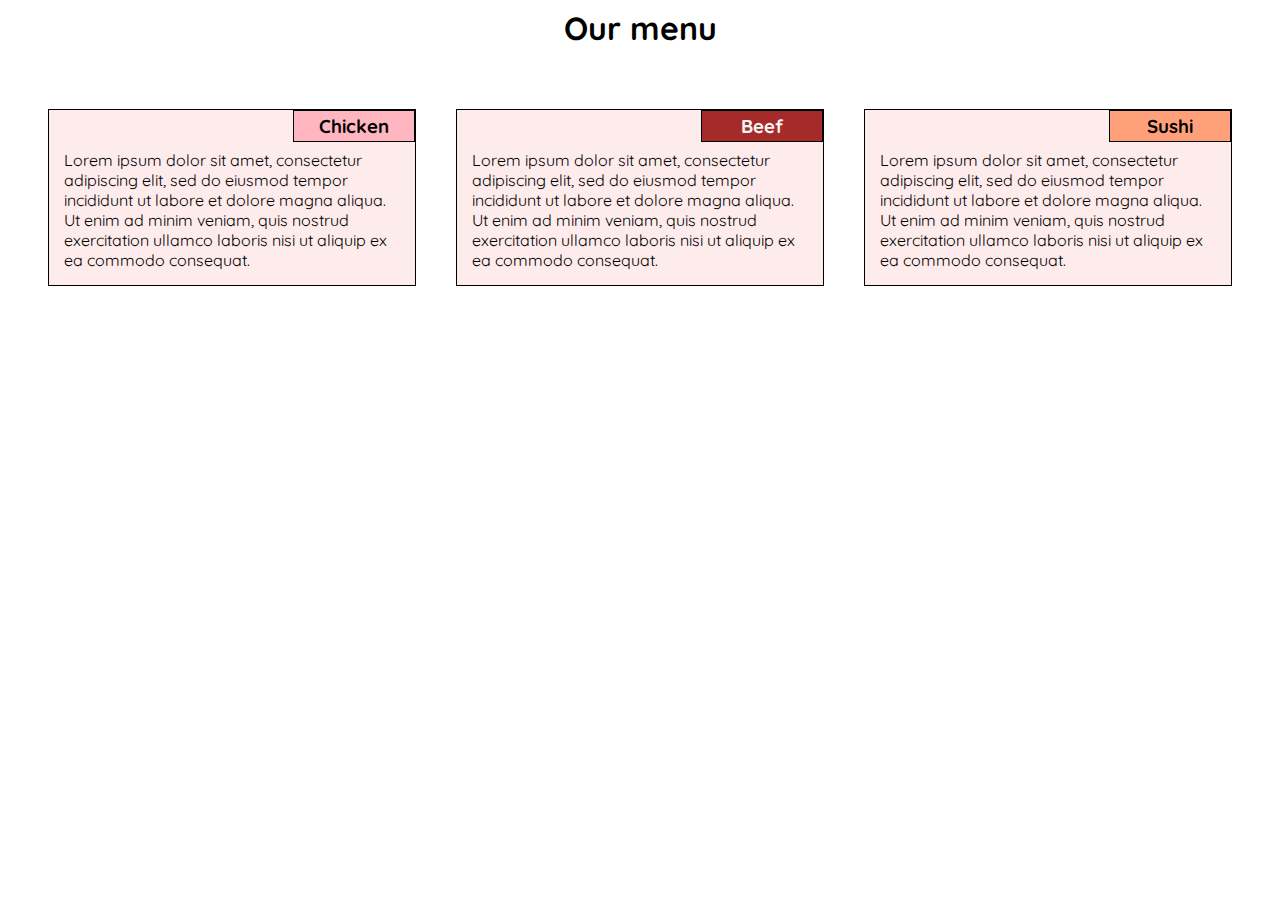
<file: module2-solution/index.html>
<html lang="en">
<head>
    <meta charset="UTF-8">
    <meta http-equiv="X-UA-Compatible" content="IE=edge">
    <meta name="viewport" content="width=device-width, initial-scale=1.0">
    <title>Solution for Module 2</title>
    <link rel = "stylesheet" href="./css/style.css">
</head>
<body>
     <div class="page-wrapper">
         <div class="header-wrapper">
             <header>
                 <h1><strong>Our menu</strong></h1>
             </header>
         </div>
         <div class="content-wrapper">
             <main class = "raw">
                 <div class="section-wrapper col-lg-4 col-md-6 col-sm-12" id = "chicken">
                     <div class="section-content">
                        <div class="section-title"><h3>Chicken</h3></div>
                        <section >
                            <p>
                                Lorem ipsum dolor sit amet, consectetur adipiscing elit, sed do eiusmod tempor 
                                incididunt ut labore et dolore magna aliqua. Ut enim ad minim veniam, quis nostrud 
                                exercitation ullamco laboris nisi ut aliquip ex ea commodo consequat. 
                            </p>
                        </section>
                    </div>
                 </div>

                 <div class="section-wrapper col-lg-4 col-md-6 col-sm-12" id = "beef">
                    <div class="section-content">
                        <div class="section-title"><h3>Beef</h3></div>
                        <section >
                            <p>
                                Lorem ipsum dolor sit amet, consectetur adipiscing elit, sed do eiusmod tempor 
                                incididunt ut labore et dolore magna aliqua. Ut enim ad minim veniam, quis nostrud 
                                exercitation ullamco laboris nisi ut aliquip ex ea commodo consequat. 
                            </p>
                        </section>
                    </div>
                 </div>

                 <div class="section-wrapper col-lg-4 col-md-12 col-sm-12" id = "sushi">
                    <div class="section-content">
                        <div class="section-title"><h3>Sushi</h3></div>
                        <section >
                            <p>
                                Lorem ipsum dolor sit amet, consectetur adipiscing elit, sed do eiusmod tempor 
                                incididunt ut labore et dolore magna aliqua. Ut enim ad minim veniam, quis nostrud 
                                exercitation ullamco laboris nisi ut aliquip ex ea commodo consequat. 
                            </p>
                        </section>
                    </div>
                 </div>
             </main>
         </div>
     </div>
</body>
</html>
</file>
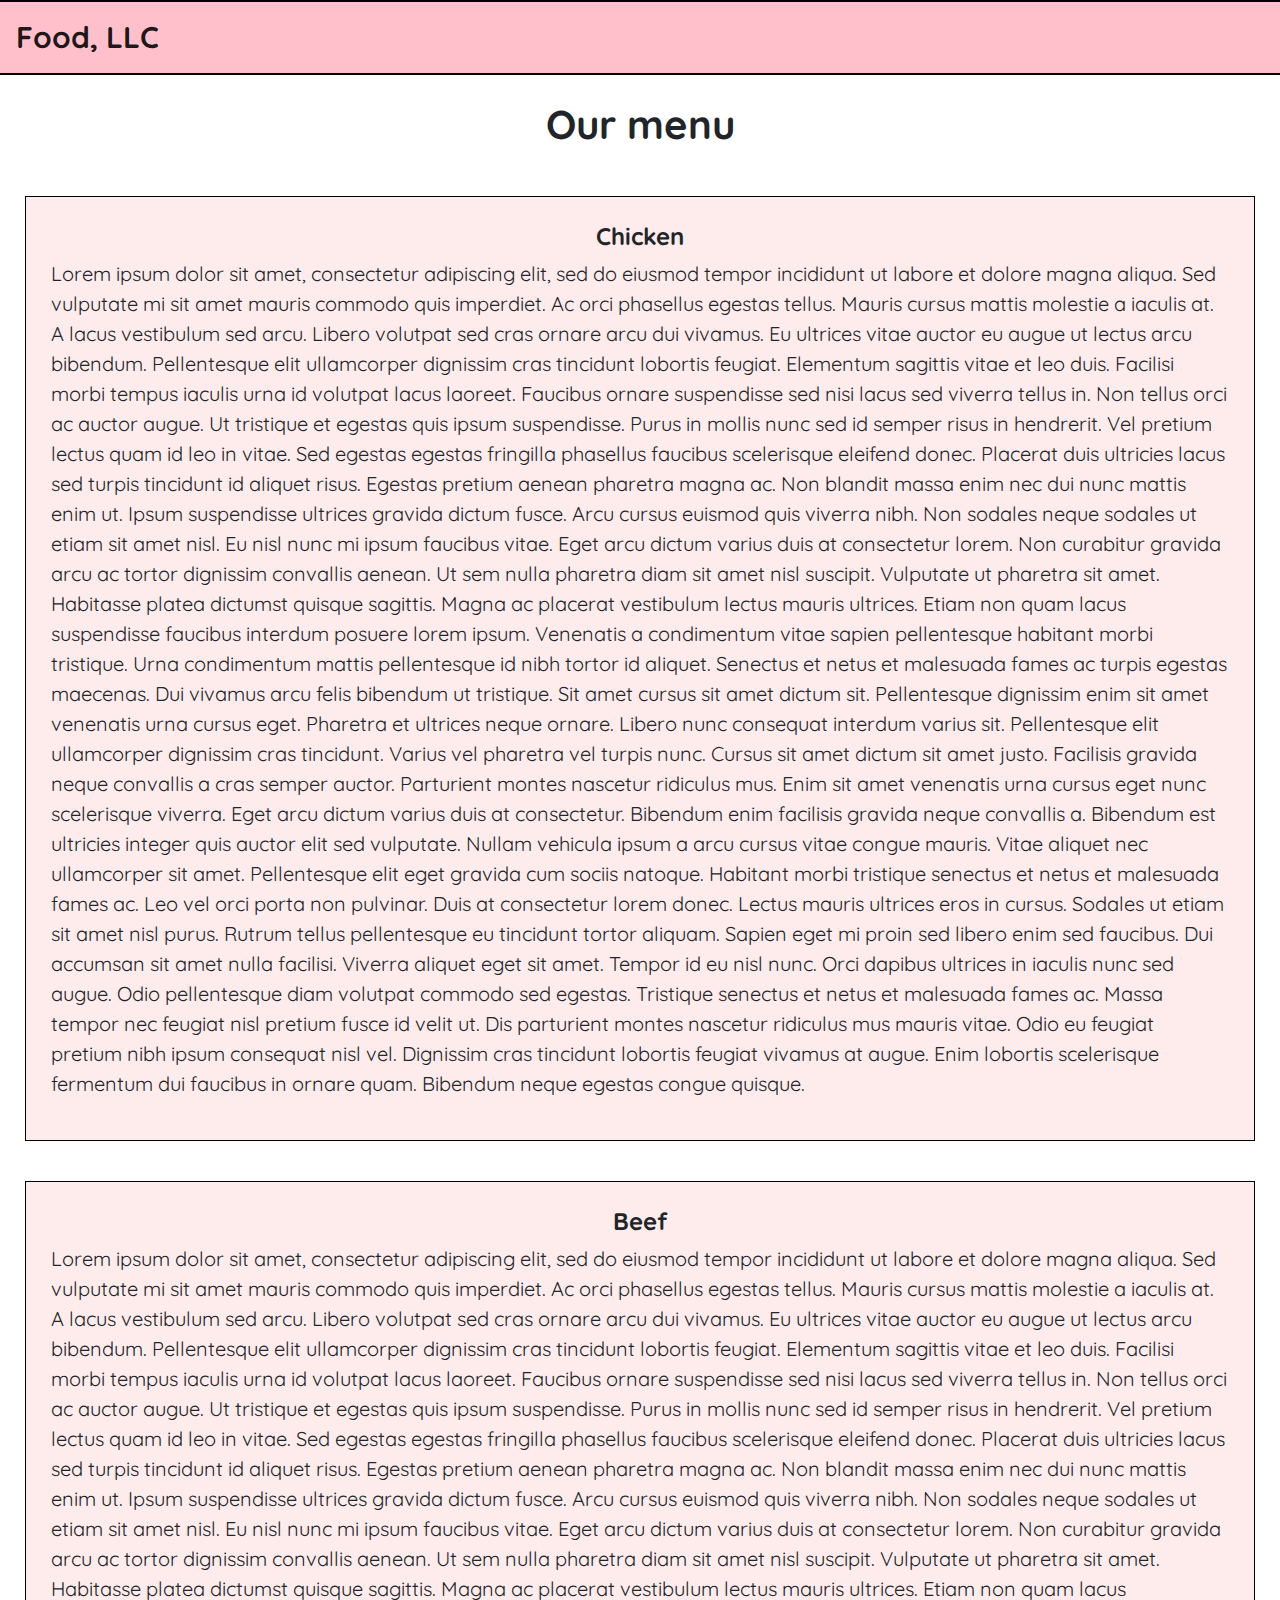
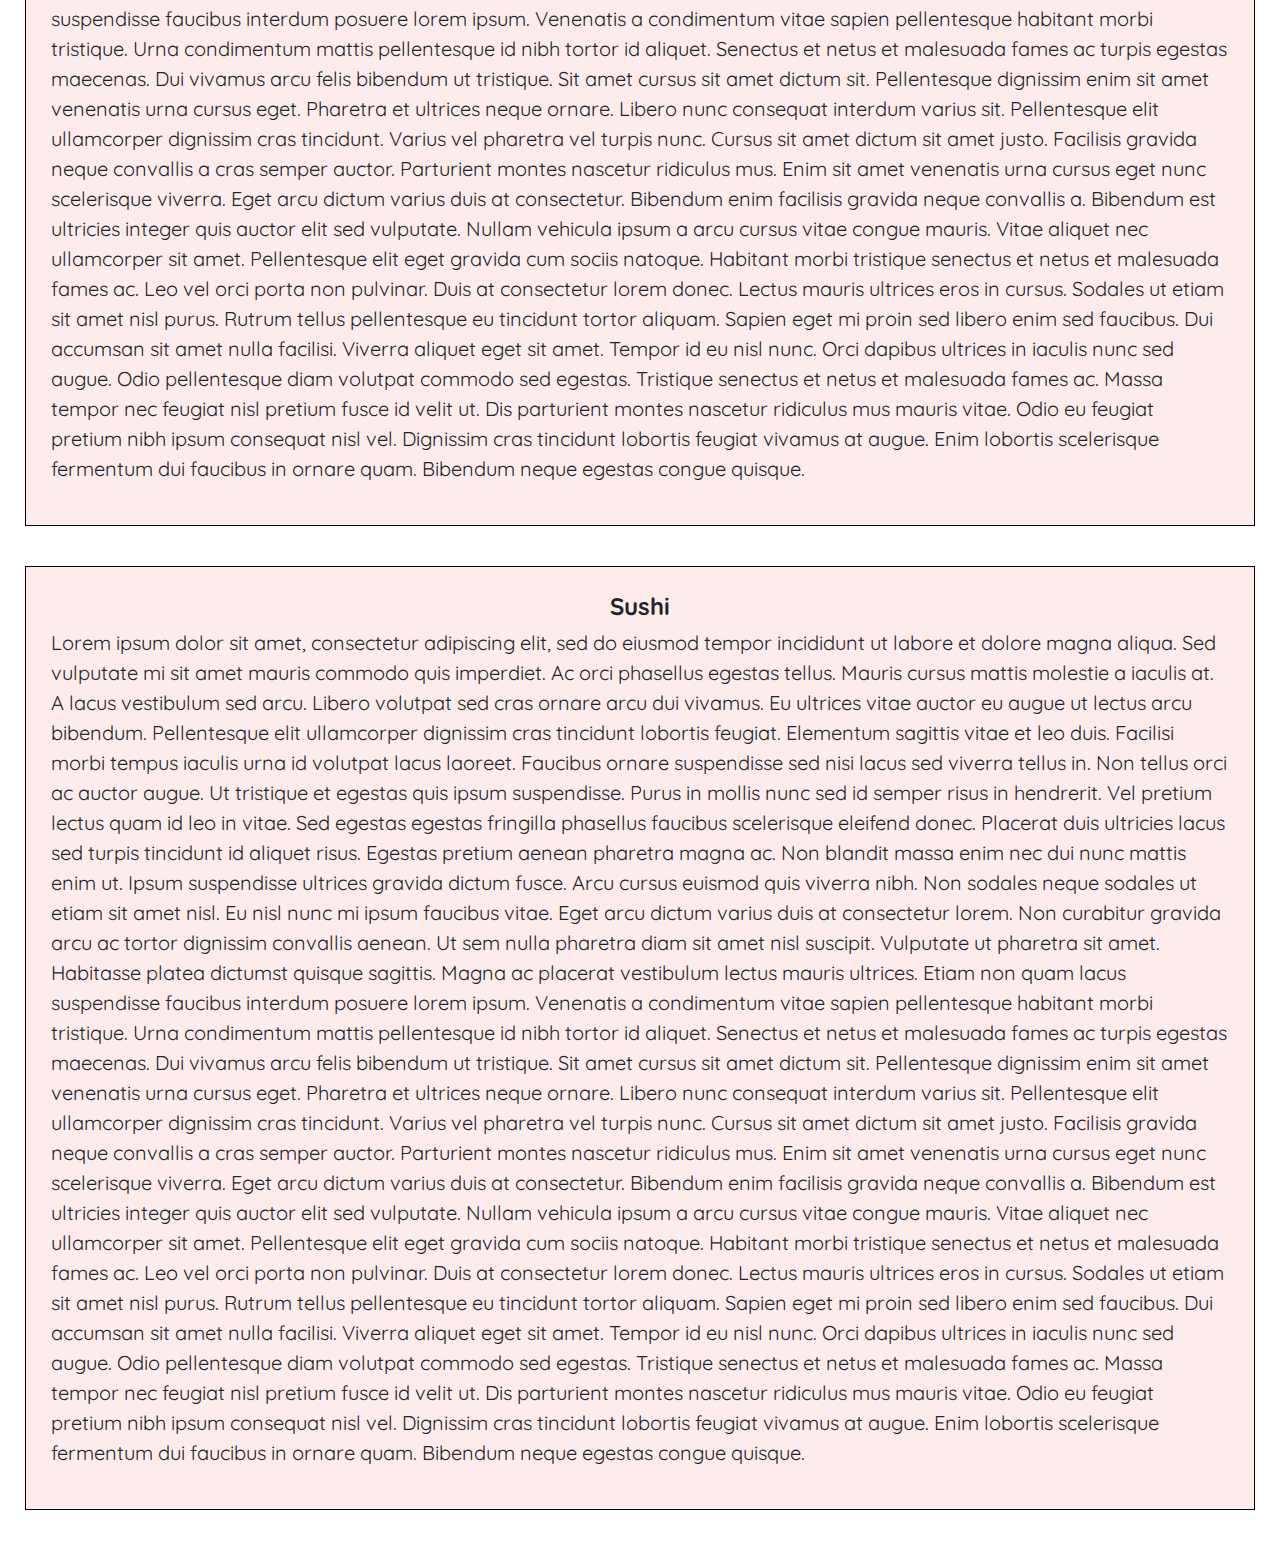
<file: module3-solution/index.html>
<html lang="en">
<head>
    <meta charset="UTF-8">
    <meta http-equiv="X-UA-Compatible" content="IE=edge">
    <meta name="viewport" content="width=device-width, initial-scale=1.0">
    <title>Solution for Module 3</title>
    <link rel="stylesheet" href="./css/bootstrap.min.css">
    <link rel = "stylesheet" href="./css/style.css">
</head>
<body>
     <div class="page-wrapper">

        <header>
            <nav class="navbar navbar-expand-sm navbar-light">
                <span class="navbar-brand"><strong>Food, LLC</strong></span>
                <button class="navbar-toggler" type="button" data-toggle="collapse" data-target="#navbar" aria-controls="navbarSupportedContent" aria-expanded="false" aria-label="Toggle navigation">
                    <span class="navbar-toggler-icon"></span>
                  </button>
                  <div class="collapse navbar-collapse mr-auto text-center" id="navbar">
                    <ul class="navbar-nav">
                      <li class="nav-item">
                      <a class="nav-link d-block d-sm-none" href="#">Chicken</a>
                      </li>
                      <li class="divider"><hr></li>
                      <li class="nav-item">
                      <a class="nav-link d-block d-sm-none" href="#">Beef</a>
                      </li>
                      <li class="divider"><hr></li>
                      <li class="nav-item">
                      <a class="nav-link d-block d-sm-none" href="#">Sushi</a>
                      </li>
                      <li class="divider"><hr></li>
                    </ul>
                  </div>
            </nav>
        </header>
       

         <div class="header-wrapper">
            <h1 class = "text-center"><strong>Our menu</strong></h1>             
         </div>
         <div class="content-wrapper">
             <main class = "row">
                 <div class="section-wrapper col-xs-12" id = "chicken">
                     <div class="section-content">
                        <section >
                            <h4 class="text-center font-weight-bold">Chicken</h4>
                            <p>
                                Lorem ipsum dolor sit amet, consectetur adipiscing elit, sed do eiusmod tempor incididunt 
                                ut labore et dolore magna aliqua. Sed vulputate mi sit amet mauris commodo quis imperdiet. 
                                Ac orci phasellus egestas tellus. Mauris cursus mattis molestie a iaculis at. A lacus 
                                vestibulum sed arcu. Libero volutpat sed cras ornare arcu dui vivamus. Eu ultrices vitae 
                                auctor eu augue ut lectus arcu bibendum. Pellentesque elit ullamcorper dignissim cras 
                                tincidunt lobortis feugiat. Elementum sagittis vitae et leo duis. Facilisi morbi tempus 
                                iaculis urna id volutpat lacus laoreet. Faucibus ornare suspendisse sed nisi lacus sed 
                                viverra tellus in. Non tellus orci ac auctor augue. Ut tristique et egestas quis ipsum 
                                suspendisse. Purus in mollis nunc sed id semper risus in hendrerit. Vel pretium lectus 
                                quam id leo in vitae. Sed egestas egestas fringilla phasellus faucibus scelerisque 
                                eleifend donec. Placerat duis ultricies lacus sed turpis tincidunt id aliquet risus. 
                                Egestas pretium aenean pharetra magna ac. Non blandit massa enim nec dui nunc mattis 
                                enim ut. Ipsum suspendisse ultrices gravida dictum fusce. Arcu cursus euismod quis 
                                viverra nibh. Non sodales neque sodales ut etiam sit amet nisl. Eu nisl nunc mi ipsum 
                                faucibus vitae. Eget arcu dictum varius duis at consectetur lorem. Non curabitur
                                 gravida arcu ac tortor dignissim convallis aenean. Ut sem nulla pharetra diam sit 
                                 amet nisl suscipit. Vulputate ut pharetra sit amet. Habitasse platea dictumst quisque 
                                 sagittis. Magna ac placerat vestibulum lectus mauris ultrices. Etiam non quam lacus 
                                 suspendisse faucibus interdum posuere lorem ipsum. Venenatis a condimentum vitae sapien 
                                 pellentesque habitant morbi tristique. Urna condimentum mattis pellentesque id nibh 
                                 tortor id aliquet. Senectus et netus et malesuada fames ac turpis egestas maecenas. 
                                 Dui vivamus arcu felis bibendum ut tristique. Sit amet cursus sit amet dictum sit. 
                                 Pellentesque dignissim enim sit amet venenatis urna cursus eget. Pharetra et ultrices 
                                 neque ornare. Libero nunc consequat interdum varius sit. Pellentesque elit ullamcorper 
                                 dignissim cras tincidunt. Varius vel pharetra vel turpis nunc. Cursus sit amet dictum 
                                 sit amet justo. Facilisis gravida neque convallis a cras semper auctor. Parturient 
                                 montes nascetur ridiculus mus. Enim sit amet venenatis urna cursus eget nunc scelerisque 
                                 viverra. Eget arcu dictum varius duis at consectetur. Bibendum enim facilisis gravida 
                                 neque convallis a. Bibendum est ultricies integer quis auctor elit sed vulputate. 
                                 Nullam vehicula ipsum a arcu cursus vitae congue mauris. Vitae aliquet nec ullamcorper 
                                 sit amet. Pellentesque elit eget gravida cum sociis natoque. Habitant morbi tristique 
                                 senectus et netus et malesuada fames ac. Leo vel orci porta non pulvinar. Duis at 
                                 consectetur lorem donec. Lectus mauris ultrices eros in cursus. Sodales ut etiam sit 
                                 amet nisl purus. Rutrum tellus pellentesque eu tincidunt tortor aliquam. Sapien eget 
                                 mi proin sed libero enim sed faucibus. Dui accumsan sit amet nulla facilisi. Viverra 
                                 aliquet eget sit amet. Tempor id eu nisl nunc. Orci dapibus ultrices in iaculis nunc 
                                 sed augue. Odio pellentesque diam volutpat commodo sed egestas. Tristique senectus et 
                                 netus et malesuada fames ac. Massa tempor nec feugiat nisl pretium fusce id velit ut. 
                                 Dis parturient montes nascetur ridiculus mus mauris vitae. Odio eu feugiat pretium nibh 
                                 ipsum consequat nisl vel. Dignissim cras tincidunt lobortis feugiat vivamus at augue. 
                                 Enim lobortis scelerisque fermentum dui faucibus in ornare quam. Bibendum neque egestas 
                                 congue quisque.
                            </p>
                        </section>
                    </div>
                 </div>

                 <div class="section-wrapper col-xs-12" id = "beef">
                    <div class="section-content">
                        <section >
                            <h4 class="text-center font-weight-bold">Beef</h4>
                            <p>
                                Lorem ipsum dolor sit amet, consectetur adipiscing elit, sed do eiusmod tempor incididunt 
                                ut labore et dolore magna aliqua. Sed vulputate mi sit amet mauris commodo quis imperdiet. 
                                Ac orci phasellus egestas tellus. Mauris cursus mattis molestie a iaculis at. A lacus 
                                vestibulum sed arcu. Libero volutpat sed cras ornare arcu dui vivamus. Eu ultrices vitae 
                                auctor eu augue ut lectus arcu bibendum. Pellentesque elit ullamcorper dignissim cras 
                                tincidunt lobortis feugiat. Elementum sagittis vitae et leo duis. Facilisi morbi tempus 
                                iaculis urna id volutpat lacus laoreet. Faucibus ornare suspendisse sed nisi lacus sed 
                                viverra tellus in. Non tellus orci ac auctor augue. Ut tristique et egestas quis ipsum 
                                suspendisse. Purus in mollis nunc sed id semper risus in hendrerit. Vel pretium lectus 
                                quam id leo in vitae. Sed egestas egestas fringilla phasellus faucibus scelerisque 
                                eleifend donec. Placerat duis ultricies lacus sed turpis tincidunt id aliquet risus. 
                                Egestas pretium aenean pharetra magna ac. Non blandit massa enim nec dui nunc mattis 
                                enim ut. Ipsum suspendisse ultrices gravida dictum fusce. Arcu cursus euismod quis 
                                viverra nibh. Non sodales neque sodales ut etiam sit amet nisl. Eu nisl nunc mi ipsum 
                                faucibus vitae. Eget arcu dictum varius duis at consectetur lorem. Non curabitur
                                 gravida arcu ac tortor dignissim convallis aenean. Ut sem nulla pharetra diam sit 
                                 amet nisl suscipit. Vulputate ut pharetra sit amet. Habitasse platea dictumst quisque 
                                 sagittis. Magna ac placerat vestibulum lectus mauris ultrices. Etiam non quam lacus 
                                 suspendisse faucibus interdum posuere lorem ipsum. Venenatis a condimentum vitae sapien 
                                 pellentesque habitant morbi tristique. Urna condimentum mattis pellentesque id nibh 
                                 tortor id aliquet. Senectus et netus et malesuada fames ac turpis egestas maecenas. 
                                 Dui vivamus arcu felis bibendum ut tristique. Sit amet cursus sit amet dictum sit. 
                                 Pellentesque dignissim enim sit amet venenatis urna cursus eget. Pharetra et ultrices 
                                 neque ornare. Libero nunc consequat interdum varius sit. Pellentesque elit ullamcorper 
                                 dignissim cras tincidunt. Varius vel pharetra vel turpis nunc. Cursus sit amet dictum 
                                 sit amet justo. Facilisis gravida neque convallis a cras semper auctor. Parturient 
                                 montes nascetur ridiculus mus. Enim sit amet venenatis urna cursus eget nunc scelerisque 
                                 viverra. Eget arcu dictum varius duis at consectetur. Bibendum enim facilisis gravida 
                                 neque convallis a. Bibendum est ultricies integer quis auctor elit sed vulputate. 
                                 Nullam vehicula ipsum a arcu cursus vitae congue mauris. Vitae aliquet nec ullamcorper 
                                 sit amet. Pellentesque elit eget gravida cum sociis natoque. Habitant morbi tristique 
                                 senectus et netus et malesuada fames ac. Leo vel orci porta non pulvinar. Duis at 
                                 consectetur lorem donec. Lectus mauris ultrices eros in cursus. Sodales ut etiam sit 
                                 amet nisl purus. Rutrum tellus pellentesque eu tincidunt tortor aliquam. Sapien eget 
                                 mi proin sed libero enim sed faucibus. Dui accumsan sit amet nulla facilisi. Viverra 
                                 aliquet eget sit amet. Tempor id eu nisl nunc. Orci dapibus ultrices in iaculis nunc 
                                 sed augue. Odio pellentesque diam volutpat commodo sed egestas. Tristique senectus et 
                                 netus et malesuada fames ac. Massa tempor nec feugiat nisl pretium fusce id velit ut. 
                                 Dis parturient montes nascetur ridiculus mus mauris vitae. Odio eu feugiat pretium nibh 
                                 ipsum consequat nisl vel. Dignissim cras tincidunt lobortis feugiat vivamus at augue. 
                                 Enim lobortis scelerisque fermentum dui faucibus in ornare quam. Bibendum neque egestas 
                                 congue quisque.
                            </p>
                        </section>
                    </div>
                 </div>

                 <div class="section-wrapper col-xs-12" id = "sushi">
                    <div class="section-content">
                        <section >
                            <h4 class="text-center font-weight-bold">Sushi</h4>
                            <p>
                                Lorem ipsum dolor sit amet, consectetur adipiscing elit, sed do eiusmod tempor incididunt 
                                ut labore et dolore magna aliqua. Sed vulputate mi sit amet mauris commodo quis imperdiet. 
                                Ac orci phasellus egestas tellus. Mauris cursus mattis molestie a iaculis at. A lacus 
                                vestibulum sed arcu. Libero volutpat sed cras ornare arcu dui vivamus. Eu ultrices vitae 
                                auctor eu augue ut lectus arcu bibendum. Pellentesque elit ullamcorper dignissim cras 
                                tincidunt lobortis feugiat. Elementum sagittis vitae et leo duis. Facilisi morbi tempus 
                                iaculis urna id volutpat lacus laoreet. Faucibus ornare suspendisse sed nisi lacus sed 
                                viverra tellus in. Non tellus orci ac auctor augue. Ut tristique et egestas quis ipsum 
                                suspendisse. Purus in mollis nunc sed id semper risus in hendrerit. Vel pretium lectus 
                                quam id leo in vitae. Sed egestas egestas fringilla phasellus faucibus scelerisque 
                                eleifend donec. Placerat duis ultricies lacus sed turpis tincidunt id aliquet risus. 
                                Egestas pretium aenean pharetra magna ac. Non blandit massa enim nec dui nunc mattis 
                                enim ut. Ipsum suspendisse ultrices gravida dictum fusce. Arcu cursus euismod quis 
                                viverra nibh. Non sodales neque sodales ut etiam sit amet nisl. Eu nisl nunc mi ipsum 
                                faucibus vitae. Eget arcu dictum varius duis at consectetur lorem. Non curabitur
                                 gravida arcu ac tortor dignissim convallis aenean. Ut sem nulla pharetra diam sit 
                                 amet nisl suscipit. Vulputate ut pharetra sit amet. Habitasse platea dictumst quisque 
                                 sagittis. Magna ac placerat vestibulum lectus mauris ultrices. Etiam non quam lacus 
                                 suspendisse faucibus interdum posuere lorem ipsum. Venenatis a condimentum vitae sapien 
                                 pellentesque habitant morbi tristique. Urna condimentum mattis pellentesque id nibh 
                                 tortor id aliquet. Senectus et netus et malesuada fames ac turpis egestas maecenas. 
                                 Dui vivamus arcu felis bibendum ut tristique. Sit amet cursus sit amet dictum sit. 
                                 Pellentesque dignissim enim sit amet venenatis urna cursus eget. Pharetra et ultrices 
                                 neque ornare. Libero nunc consequat interdum varius sit. Pellentesque elit ullamcorper 
                                 dignissim cras tincidunt. Varius vel pharetra vel turpis nunc. Cursus sit amet dictum 
                                 sit amet justo. Facilisis gravida neque convallis a cras semper auctor. Parturient 
                                 montes nascetur ridiculus mus. Enim sit amet venenatis urna cursus eget nunc scelerisque 
                                 viverra. Eget arcu dictum varius duis at consectetur. Bibendum enim facilisis gravida 
                                 neque convallis a. Bibendum est ultricies integer quis auctor elit sed vulputate. 
                                 Nullam vehicula ipsum a arcu cursus vitae congue mauris. Vitae aliquet nec ullamcorper 
                                 sit amet. Pellentesque elit eget gravida cum sociis natoque. Habitant morbi tristique 
                                 senectus et netus et malesuada fames ac. Leo vel orci porta non pulvinar. Duis at 
                                 consectetur lorem donec. Lectus mauris ultrices eros in cursus. Sodales ut etiam sit 
                                 amet nisl purus. Rutrum tellus pellentesque eu tincidunt tortor aliquam. Sapien eget 
                                 mi proin sed libero enim sed faucibus. Dui accumsan sit amet nulla facilisi. Viverra 
                                 aliquet eget sit amet. Tempor id eu nisl nunc. Orci dapibus ultrices in iaculis nunc 
                                 sed augue. Odio pellentesque diam volutpat commodo sed egestas. Tristique senectus et 
                                 netus et malesuada fames ac. Massa tempor nec feugiat nisl pretium fusce id velit ut. 
                                 Dis parturient montes nascetur ridiculus mus mauris vitae. Odio eu feugiat pretium nibh 
                                 ipsum consequat nisl vel. Dignissim cras tincidunt lobortis feugiat vivamus at augue. 
                                 Enim lobortis scelerisque fermentum dui faucibus in ornare quam. Bibendum neque egestas 
                                 congue quisque.
                            </p>
                        </section>
                    </div>
                 </div>
             </main>
         </div>
     </div>

     <script src="js/jquery-1.11.3.min.js"></script>
     <script src="js/bootstrap.min.js"></script>
</body>
</html>
</file>
<file: module2-solution/css/style.css>
/* desktop 992px and more 

tablet 768px and 991px 

mobile 767px and less  */

@import url('https://fonts.googleapis.com/css2?family=Quicksand&display=swap');

body{
    font-family: 'Quicksand', sans-serif;

}

.content-wrapper{
    padding: 20px;
}

header{
    text-align: center;
}

.section-wrapper{
    box-sizing: border-box;
}

.section-content{
    background-color: rgb(254, 236, 236);
    border: 1px solid black;
    margin: 20px;
    position: relative;
    box-sizing: border-box;
   
}

.section-content p{
    margin: 40px 15px 15px 15px;
}

.section-title{
    position: absolute;
    border: 1px solid black;
    width:120px;
    text-align: center;
    top:0;
    right: 0;
}

h3{
    margin: 3px;
}

#chicken .section-title{
    background-color: lightpink;
}

#beef .section-title{
    background-color: brown;
    color:whitesmoke;
}

#sushi .section-title{
    background-color: lightsalmon;
}



/* Simple Responsive Framework. */
.row {
    width: 100%;
}
  
  /********** Large devices only **********/
  @media (min-width: 992px) {
    .col-lg-1, .col-lg-2, .col-lg-3, .col-lg-4, .col-lg-5, .col-lg-6, .col-lg-7, .col-lg-8, .col-lg-9, .col-lg-10, .col-lg-11, .col-lg-12 {
      float: left;
    }
    .col-lg-1 {
      width: 8.33%;
    }
    .col-lg-2 {
      width: 16.66%;
    }
    .col-lg-3 {
      width: 25%;
    }
    .col-lg-4 {
      width: 33.33%;
    }
    .col-lg-5 {
      width: 41.66%;
    }
    .col-lg-6 {
      width: 50%;
    }
    .col-lg-7 {
      width: 58.33%;
    }
    .col-lg-8 {
      width: 66.66%;
    }
    .col-lg-9 {
      width: 74.99%;
    }
    .col-lg-10 {
      width: 83.33%;
    }
    .col-lg-11 {
      width: 91.66%;
    }
    .col-lg-12 {
      width: 100%;
    }
  }
 
  /********** Medium devices only **********/
  @media (min-width: 768px) and (max-width: 991px) {
    .col-md-1, .col-md-2, .col-md-3, .col-md-4, .col-md-5, .col-md-6, .col-md-7, .col-md-8, .col-md-9, .col-md-10, .col-md-11, .col-md-12 {
      float: left;
    }
    .col-md-1 {
      width: 8.33%;
    }
    .col-md-2 {
      width: 16.66%;
    }
    .col-md-3 {
      width: 25%;
    }
    .col-md-4 {
      width: 33.33%;
    }
    .col-md-5 {
      width: 41.66%;
    }
    .col-md-6 {
      width: 50%;
    }
    .col-md-7 {
      width: 58.33%;
    }
    .col-md-8 {
      width: 66.66%;
    }
    .col-md-9 {
      width: 74.99%;
    }
    .col-md-10 {
      width: 83.33%;
    }
    .col-md-11 {
      width: 91.66%;
    }
    .col-md-12 {
      width: 100%;
    } 

}

    /********** Small devices only **********/
   @media (max-width: 765px) {
    .col-sm-1, .col-sm-2, .col-sm-3, .col-sm-4, .col-sm-5, .col-sm-6, .col-sm-7, .col-sm-8, .col-sm-9, .col-sm-10, .col-sm-11, .col-sm-12 {
      float: left;
    }
    .col-sm-1 {
      width: 8.33%;
    }
    .col-sm-2 {
      width: 16.66%;
    }
    .col-sm-3 {
      width: 25%;
    }
    .col-sm-4 {
      width: 33.33%;
    }
    .col-sm-5 {
      width: 41.66%;
    }
    .col-sm-6 {
      width: 50%;
    }
    .col-sm-7 {
      width: 58.33%;
    }
    .col-sm-8 {
      width: 66.66%;
    }
    .col-sm-9 {
      width: 74.99%;
    }
    .col-sm-10 {
      width: 83.33%;
    }
    .col-sm-11 {
      width: 91.66%;
    }
    .col-sm-12 {
      width: 100%;
    }
  }
</file>
<file: module3-solution/css/style.css>
/* desktop 992px and more 

tablet 768px and 991px 

mobile 767px and less  */

@import url('https://fonts.googleapis.com/css2?family=Quicksand&display=swap');

body{
    font-family: 'Quicksand', sans-serif;

}

.content-wrapper{
    padding: 20px;
}

nav{
  background-color: pink;
  border-top: 2px solid black;
  border-bottom: 2px solid black; 
}

hr{
  margin: 0;
  border: 0;
  border-top: 1px solid rgba(0, 0, 0, 0.1);
}

.navbar-brand{
  font-size: 30px;
}

.header-wrapper{
  margin-top:25px;
}

.section-wrapper{
    box-sizing: border-box;
}

.section-content{
    background-color: rgb(254, 236, 236);
    border: 1px solid black;
    margin: 20px;
    padding: 25px;
    position: relative;
    box-sizing: border-box;
   
}

.section-content p{
    /* margin: 40px 15px 15px 15px; */
    font-size: 20px;
}
</file>
